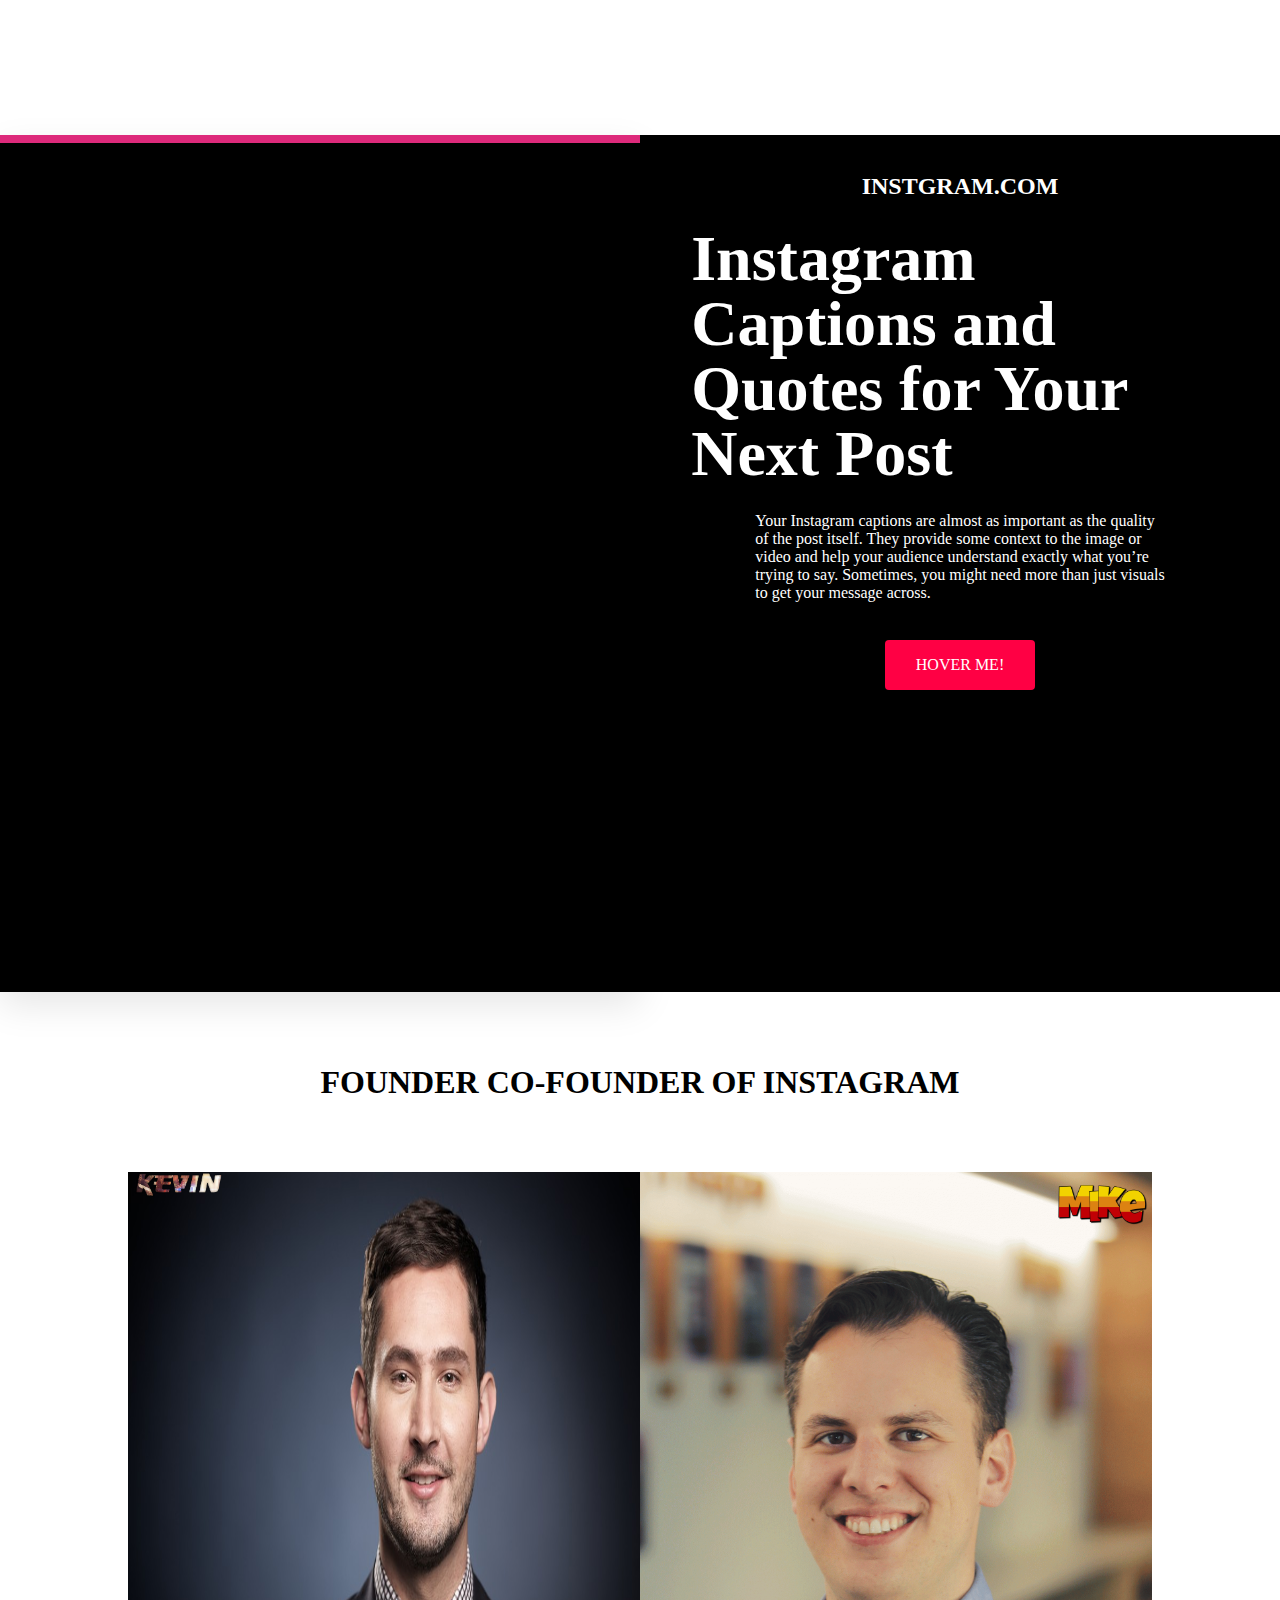
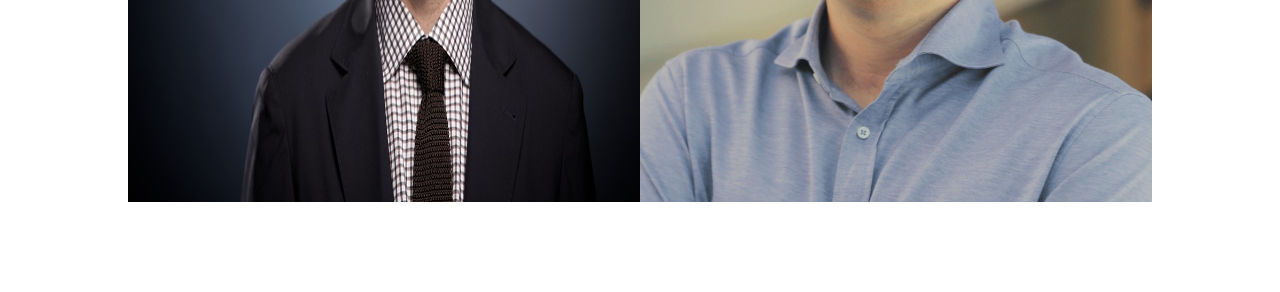
<file: insagram.html>
<!DOCTYPE html>
<html lang="en">
<head>
    <meta charset="UTF-8">
    <meta http-equiv="X-UA-Compatible" content="IE=edge">
    <meta name="viewport" content="width=device-width, initial-scale=1.0">
    <title>Document</title>
    <link rel="stylesheet" href="style.css">
</head>
<body>
    <div class="container-1">
        <div class="left">
            <ul>
                <li style="--clr:#dd2a7b"> <i class="fa fa-instagram" aria-hidden="true"> </i></li>
            </ul>
        </div>
        <div class="right">
            <h3> INSTGRAM.COM</h3>
            <h1>Instagram Captions and Quotes for Your Next Post</h1>
            <p>Your Instagram captions are almost as important as the quality of the post itself. They provide some
                context to the image or video and help your audience understand exactly what you’re trying to say.
                Sometimes, you might need more than just visuals to get your message across. </p>
            <button>HOVER ME!</button>
        </div>
    </div>


    <div class="container-2">
        <div class="content">
            <h1>FOUNDER CO-FOUNDER OF INSTAGRAM </h1>
            <!-- <p>Kevin Systrom & Mike krieger</p> -->
        </div>
        <div class="container-2-child">
            <img class="images" width="100px" src="Mike-designstyle-jungle-m.png" alt="" srcset="">
            <img class="image" width="100px" src="R.png" alt="">
            <div class="left-child">
               
                <img src="f-instagram.jpg" alt="">
            </div>
            <div class="right-child">
                <img src="krieger.gif" alt="">
            </div>
        </div>
    </div>

</body>
</html>
</file>
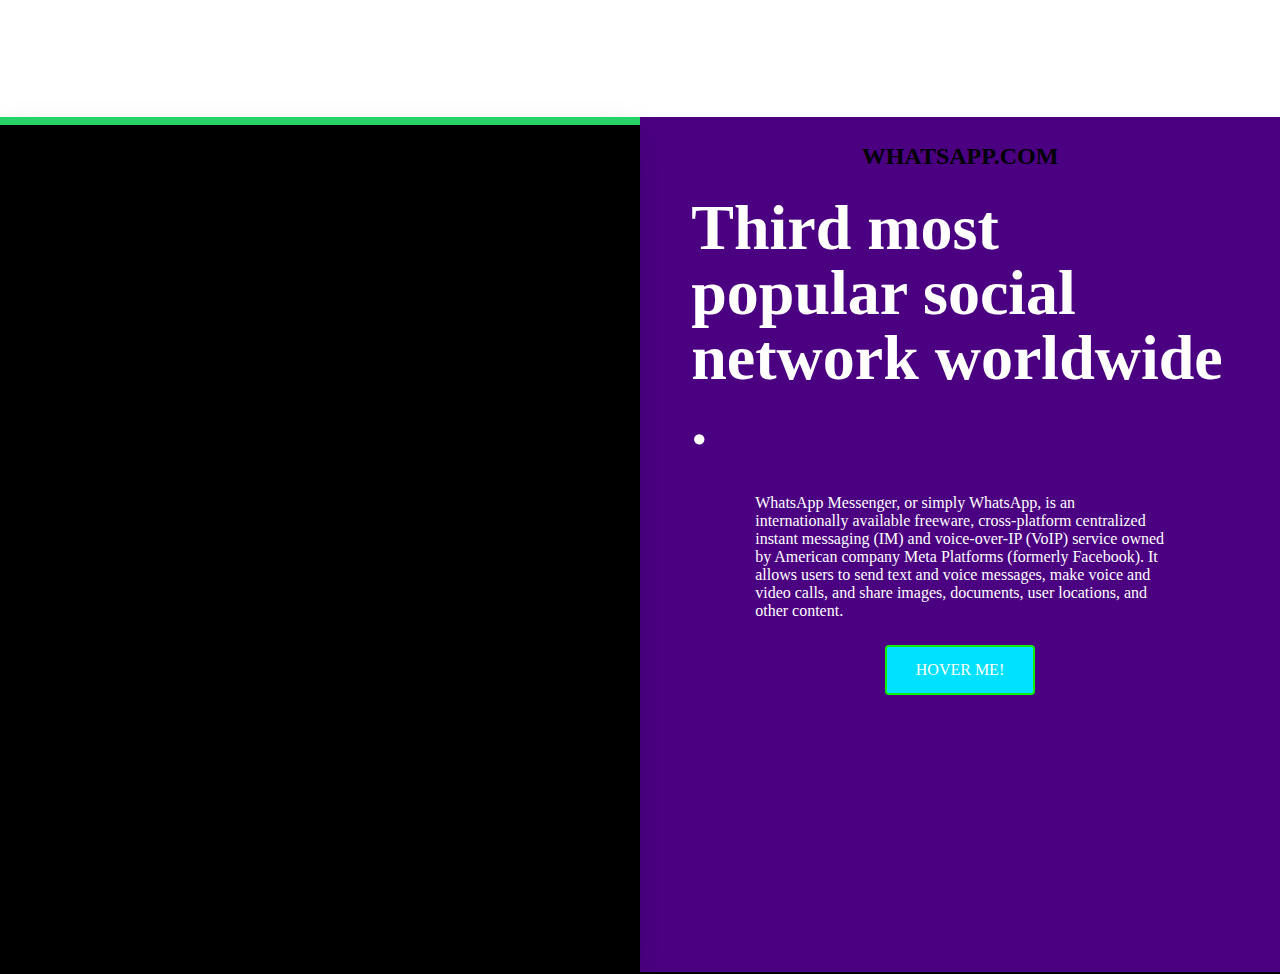
<file: whatsaap.html>
<!DOCTYPE html>
<html lang="en">
<head>
    <meta charset="UTF-8">
    <meta http-equiv="X-UA-Compatible" content="IE=edge">
    <meta name="viewport" content="width=device-width, initial-scale=1.0">
    <title>Document</title>
    <link rel="stylesheet" href="style.css">
</head>
<body>
    <div class="container-5">
        <div class="left-nav">
            <ul>
                <li style="--clr:#25d366" ><i class="fa fa-whatsapp" aria-hidden="true"></i></li> 
            </ul>
        </div>
        <div class="right-nav">
            <h3>WHATSAPP.COM</h3>
            <h1> Third most popular social network worldwide .</h1>
            <p>WhatsApp Messenger, or simply WhatsApp, is an internationally available freeware, cross-platform centralized instant messaging (IM) and voice-over-IP (VoIP) service owned by American company Meta Platforms (formerly Facebook). It allows users to send text and voice messages, make voice and video calls, and share images, documents, user locations, and other content. </p>
            <button>HOVER ME!</button>
        </div>
    </div>
</body>
</html>
</file>
<file: style.css>
*{
    margin: 0;
    padding: 0;
    font-family: "mukta";
}

html,body{
    height: 100%;
    width: 100%;   
}

body{
    /* overflow: hidden; */
}
.container{
    position: fixed;
    /* top: 0;
    left: 0;
    bottom: 0;
    right: 0; */
    z-index: 9999;
    display: flex;
    justify-content: space-around;
    align-items: center;
    height: 15vh;
    width: 100vw;
    background: #18191f;
}

#instagram,
#facebook,
#whatsapp,
#youtube{
    font-size: 4em;
    background-color: #18191f;
    color: white;
    box-shadow: 2px 2px 2px #00000080, 10px 1px 12px #00000080,
          2px 2px 10px #00000080, 2px 2px 3px #00000080, inset 2px 2px 10px #00000080,
          inset 2px 2px 10px #00000080, inset 2px 2px 10px #00000080,
          inset 2px 2px 10px #00000080;
          border-radius: 14px;
          padding: 6px 10px;
          animation: animate 3s linear infinite;
          text-shadow: 0 0 50px #0072ff, 0 0 100px #0072ff, 0 0 150px #0072ff,
          0 0 200px #0072ff;
}

.container a{
    text-decoration: none;
    color: #fff;
    font-size: 1rem;
    box-shadow: 2px 2px 2px red, 10px 1px 12px red,
    2px 2px 10px #00000080, 2px 2px 3px #00000080, inset 2px 2px 10px #00000080,
    inset 2px 2px 10px #00000080, inset 2px 2px 10px #00000080,
    inset 2px 2px 10px #00000080;
    border-radius: 14px;
    padding: 6px 10px;
    animation: animate 3s linear infinite;
    text-shadow: 0 0 50px purple, 0 0 100px purple, 0 0 150px purple,
    0 0 200px purple;
    
}

#instagram{
    animation-delay: 0.5s;
    text-decoration: none;
}
#youtube {
    animation-delay: 0.3s;

}

#whatsapp {
    animation-delay: 0.7s;
}

#facebook {
    animation-delay: 0.1s;
}

@keyframes animate {
    from {
        filter: hue-rotate(0deg);
    }

    to {
        filter: hue-rotate(360deg);
    }
}

#red{
    animation-delay: 0.5s;
}


.container-1{
    position: relative;
    top: 15%;
    border-bottom: 2px solid black;
    display: flex;
    height: 95vh;
    width: 100vw;
    background-color: cadetblue;
}
.left{
    height:95vh ;
    width: 50vw;
}


.left ul{
    position: relative;
    gap: 40px;
    display: flex;
}

.left li{
    position: relative;
    list-style: none;
    height: 95vh;
    width: 50vw;
    box-shadow: 0 15px 35px rgb(0, 0, 0, 0.1);
    display: flex;
    justify-content: center;
    align-items: center;
    background-color: black;
    cursor: pointer;
}


.left ul li .fa{
    font-size: 20em;
    -webkit-text-stroke: 6px var(--clr);
    color: transparent;
}

.left ul li::before{
    content: "";
    position: absolute;
    top: 0;
    left: 0;
    width: 100%;
    height: 0;
    overflow: hidden;
    border-bottom: 8px solid var(--clr);
    transition: 0.5s ease-in-out;
    font-family: fontAwesome;
    text-align: center;
    line-height: 95vh;
    font-size: 20em;
    color: var(--clr);
}

ul li:hover::before{
    height: 100%;
}

ul li:nth-child(1)::before{
    content: '\f16d';
}


.right{
    height:85 ;
    width: 50vw;
    background-color: black;
    display: flex;
    align-items: center;
    flex-direction: column;
    padding: 2vmax 4vmax;
}

.right h1{
    margin-top: 2vmax;
    color: white;
    font-size: 4rem;
    line-height: 65px;
    font-family: "dancing script";
    transition: 0.3s ease-in;
}
.right h1:hover{
    color:  rgb(255,0,68);
    /* background-color: aqua; */
    transform: scale(1);
}

.right h3{
    margin-top: 1vmax;
    color: white;
    text-align: left;
    font-weight: 900;
    font-size: 1.5rem;
    font-family: "mukta";
}

.right p{
    margin-top: 2vmax;
    padding: 0 5vmax;
    font-size: 1rem;
    font-weight: 300;
    color: #fff;
}

.right button{
    margin-top: 3vmax;
    height: 50px;
    width: 150px;
    border: none;
    color: white;
    background-color: rgb(255,0,68);
    border-radius: 4px;
    box-shadow: inset 0 0 0 0  yellow;
    transition: ease-out 0.3s;
    font-size: 1rem;
    outline: none;
}
.right button:hover{
    box-shadow: inset 150px 0 0 0 yellow;
    cursor: pointer;
    color: #000;
}

.container-2{
    position: relative;
    top: 15%;
    bottom: 0;
    height: 100vh;
    width: 100vw;
    /* background-color: cadetblue; */
    /* background-color: red; */
    background-image: url(https://images.pexels.com/photos/531880/pexels-photo-531880.jpeg?auto=compress&cs=tinysrgb&w=1260&h=750&dpr=1);
    background-position: center;
    background-repeat: no-repeat;
    background-size: cover;
}

.content{
    /* background-color: cadetblue; */
    height: 20vh;
    width: 100vw;
   
    display: flex;
    flex-direction: column;
    align-items: center;
    justify-content: center;
 /* background-color: white; */
}
.content p{
    font-size: 1.1rem;
    font-weight: 500;
    text-decoration: underline;
}

.container-2-child{
    position: relative;
    height: 70vh;
    width: 80vw;
    margin: auto;
    /* background-color: #0072ff; */
    display: flex;
}


.container-2-child .image{
    position: absolute;
    top: 25;
    left: 0%;

}

.container-2-child .images{
    position: absolute;
    top: 20;
    right: 0%;

}

.left-child{
    height: 70vh;
    width: 40vw;
}
.left-child img{
    height: 70vh;
    width: 40vw;

}

.right-child{
    height: 70vh;
    width: 40vw;
}
.right-child img{
    height: 70vh;
    width: 40vw;
    object-fit: cover;
}

.container-3{
    position: relative;
    top: 13%;
    display: flex;
    flex-direction: column;
    justify-content: flex-start;
    align-items: center;
    height: 80vh;
    width: 100vw;
    background-color: #94bae8;
}

.container-3 h1{
   
}

.container-3-child{
   margin-top:4vmax ; 
    height: 80vh;
    width: 80vw;
    display: flex;
    justify-content: center;
    align-items: center;
    margin: auto;
    /* background-color: chartreuse; */
}

.card{
    height: 50vh;
    width: 20vw; 
    /* margin-right: 1vmax; */
     /* background-color: aqua;  */
     background-repeat: no-repeat;
     background-size: cover;
     background-position: top;
     transition: 0.2s all ease-in-out;
}
.card:hover{
    /* transform: scale(1.5); */
}

.card-1{
    background-image: url(home\ page.jpg);  
}

.card-2{
    background-image: url(search\ page.jpg); 
}
.card-3{
    background-image: url(reels\ page\ insta.jpg);
}

.card-4{
    background-image: url(notification\ insta.jpg);  
}

.card-5{
    background-image: url(profile\ page\ instag.webp);
}

.container-4{
    position: relative;
    top: 13%;
    padding-top: 4vmax;
    padding-bottom: 2vmax;
    height: 100vh;
    width: 100vw;
    background-color:#8dde8d;
    text-align: center;
}
.container-4 h1{
    /* margin-top: 5vmax; */
}
.content-1{
    height: 70vh;
    width: 80vw;
   
    margin: auto;
    display: flex;
    /* background-color: #000; */
    /* flex-direction: column; */
}
.box{
    position: relative;
    margin-top: 4vmax;
    height: 60vh;
    width: 20vw;
    background-color: rgba(0, 0, 0, 0.5);
    border-radius: 9px;
    /* margin-right: 1vmax; */
}



.box h1{
    font-size: 1.5rem;
    line-height: 32px;
    color: #fff;
}
.box p{
    padding-top: 1vmax;
    font-size: 1rem;
    /* color: #fff; */
}
.box-1{
    /* position: fixed;
    z-index: 5; */
    height:50vh ;
    width: 20vw;
    background-image: url(o1.webp);
    background-position: center;
    background-repeat: no-repeat;
    background-size: cover;
    margin-right: 1vmax;
    color: #000; 
    transition: 0.3 ease-in;  
}
.box-1:hover{
    /* transform: scale(1.3); */

}

.box-2{
    height:50vh ;
    width: 20vw;
    background-image: url(02.webp);
    background-position: center;
    background-repeat: no-repeat;
    background-size: cover;
    margin-right: 1vmax;
   
   
}

.box-3{
    height:50vh ;
    width: 20vw;
    background-image: url(03.webp);
    background-position: center;
    background-repeat: no-repeat;
    background-size: cover;
    margin-right: 1vmax;
    
}

.box-4{
    padding-top: 0;
    height:50vh ;
    width: 20vw;
    background-image: url(04.webp);
    background-position: center;
    background-repeat: no-repeat;
    background-size: cover;
    margin-right: 1vmax;

}


.container-5{
    position: relative;
    top: 13%;
    border-bottom: 2px solid black;
    display: flex;
    height: 95vh;
    width: 100vw;
    background-color: rgb(109, 176, 178);
}
.left-nav{
    height:95vh ;
    width: 50vw;
}


.left-nav ul{
    position: relative;
    gap: 40px;
    display: flex;
}

.left-nav li{
    position: relative;
    list-style: none;
    height: 95vh;
    width: 50vw;
    box-shadow: 0 15px 35px rgb(0, 0, 0, 0.1);
    display: flex;
    justify-content: center;
    align-items: center;
    background-color: black;
    cursor: pointer;
}


.left-nav ul li .fa{
    font-size: 20em;
    -webkit-text-stroke: 8px var(--clr);
    color: transparent;
}

.left-nav ul li::before{
    content: "";
    position: absolute;
    top: 0;
    left: 0;
    width: 100%;
    height: 0;
    overflow: hidden;
    border-bottom: 8px solid var(--clr);
    transition: 0.5s ease-in-out;
    font-family: fontAwesome;
    text-align: center;
    line-height: 95vh;
    font-size: 20em;
    color: var(--clr);
}

.left-nav ul li:hover::before{
    height: 100%;
}

.left-nav ul li:nth-child(1)::before{
    content: '\f232';
}


.right-nav{
    height:85 ;
    width: 50vw;
    background-color: #4B0082;
    display: flex;
    align-items: center;
    flex-direction: column;
    padding: 2vmax 4vmax;
}

.right-nav h1{
    margin-top: 2vmax;
    color: white;
    font-size: 4rem;
    line-height: 65px;
    font-family: "dancing script";
    transition: 0.3s ease-in;
}
.right-nav h1:hover{
    color:  rgb(13, 139, 13);
    /* background-color: aqua; */
    transform: scale(1.1);
}

.right-nav h3{
    text-align: left;
    font-weight: 900;
    font-size: 1.5rem;
    font-family: "mukta";
}

.right-nav p{
    margin-top: 3vmax;
    padding: 0 5vmax;
    font-size: 1rem;
    font-weight: 300;
    color: #fff;
    margin-bottom: 2vmax;
}

.right-nav button{
    font-weight: 500;
    height: 50px;
    width: 150px;
    border: none;
    color: white;
    border: 2px solid rgb(12, 240, 12);
    background-color: rgb(0, 225, 255);
    border-radius: 4px;
    box-shadow: inset 0 0 0 0  rgb(12, 240, 12);
    transition: ease-out 0.3s;
    font-size: 1rem;
    outline: none;
}
.right-nav button:hover{
    border: 2px solid rgb(0, 225, 255);
    box-shadow: inset 150px 0 0 0 rgb(12, 240, 12);
    cursor: pointer;
    color: #000;
}


.container-6{
    position: relative;
    top: 13%;
    height: 100vh;
    width: 100vw;
    background-color: #fff	;
}
.container-6 h1{
    margin-bottom: 3vmax;
    /* margin-top: 1vmax; */
    padding-top: 1vmax;
}

.content-2{
    position: relative;
    background-image: url(whats.jpg);
    background-position: center;
    background-repeat: no-repeat;
    background-size: cover;
    margin-top: 2vmax;
    height: 70vh;
    width: 70vw;
    background-color: aqua;
    margin: auto;
    display: flex;
}

.left-way{
   
    padding-top: 4vmax;
    align-items: center;
    display: flex;
    flex-direction: column;
    height: 80vw;
    width: 28vw;
    padding-left: 1vmax;
    transition: .5s all ease-in-out;
}
.left-way h1{
    line-height: 0px;

}

.left-way:hover{
    color: orangered;
    /* transform: scale(1.1); */
}

.right-way{
    position: absolute;
    top: 2%;
    right: 2%;
    background-image: url(wh\ fo.jpg);
    background-position: right;
    background-repeat: no-repeat;
    background-size: cover;
    height: 30vh;
    width: 15vw;

}

.container-7{
    padding-top: 6vmax;
    position: relative;
    top: 13%;
    height: 100vh;
    width: 100vw;
    background-color: #000;
}

.main{
    height: 80vh;
    width: 80vw;
    margin: auto;
    /* background: radial-gradient(rgb(47,79,79),rgb(47,79,79)); */
    background-image: url(https://images.pexels.com/photos/268966/pexels-photo-268966.jpeg?auto=compress&cs=tinysrgb&w=600);
    background-position: center;
    background-repeat: no-repeat;
    background-size: cover;
    display: flex;
    justify-content: space-around;
    align-items: center;
}
.one{
    height: 400px;
    width: 300px;
    background-color: #fff;
    border-radius: 19px;
    display: flex;
    flex-direction: column;
    justify-content: center;
    align-items: center;
}

.one h2{
    margin-top: 1vmax;
    margin-bottom: 1vmax;
    font-size: 20px;
    font-family: "mukta";
    color: #0072ff;
}
.one p{
    width: 80%;
    text-align: center;
    font-family: "roboto";
    font-size: 15px;
    margin-bottom: 1vmax;
}

.one h5{
    font-size: 20px;
    color: red;
    font-family: "roboto";
    margin-bottom: 1vmax;
}

.one button{
    padding: 8px 15px;
    color: #fff;
    border-radius: 50px;
    background-color: aqua;
    border: none;
    font-weight: 500;
    cursor: pointer;
}
.one button:active{
    transform: scale(.9);
}

.box-5 .image{
    height: 130px;
    width: 130px;
    border-radius: 50%;
    background-image: url(model-1.webp);
    background-position: center;
    background-size: cover;
}

.box-6 .image{
    height: 130px;
    width: 130px;
    border-radius: 50%;
    background-image: url(model-2.webp);
    background-position: top;
    background-size: cover;
}

.box-7 .image{
    height: 130px;
    width: 130px;
    border-radius: 50%;
    background-image: url(model-3.webp);
    background-position: top;
    background-size: cover;
}

.container-8{
    padding-top: 2vmax;
    position: relative;
    top: 13%;
    height: 90vh;
    width: 100vw;
    background-color: rgba(127, 79, 171, 0.908);
    display: flex;
    justify-content: center;
    align-items: center;
    flex-direction: column;
}

.main-1{
    display: flex;
    justify-content: space-around;
    align-items: center;
    height: 80vh;
    width: 80vw;
    background-color: #fff;
    margin: auto;
}

.two{
    transition: 0.3s ease-in-out;
    /* position: relative; */
    /* border-radius: 20px; */
    box-shadow: 5px 15px 20px rgba(0, 0, 0, 0.197);
    /* border: 1px solid rgb(55, 55, 174); */
    height: 400px;
    width: 250px;
    background-color: #fff;
    margin-right: 1vmax;
    cursor: pointer;
    /* transform: rotate(360deg); */
}
.box-8{
    background-image: url(chat-image.jpg);
    background-position: center;
    background-repeat: no-repeat;
    background-size: contain;
    display: flex;
    justify-content: space-between;
    flex-direction: column;
}


.two nav{
    height: 10vh;
    background-color: #105E56;
    color: #fff;
    width: 100%;
    display: flex;
    justify-content: space-between;
    align-items: center;
    /* border-radius: 20px; */
   /* border-top-left-radius: 15px;
   border-top-right-radius: 15px; */
}
.line{
    align-items: center;
    display: flex;
}
.line img{
    border-radius: 50%;
}
.line h5{
    margin-left: .5vmax;
    font-family: "mukta";
}

.line i{
    margin-right: .5vmax;
}

.two nav ul{
    display: flex;
    list-style: none;
}

.two nav ul li{
     /* display: flex; */
    list-style: none; 
    /* margin-right: 1vmax; */
    padding-right: 1vmax;
}


.line-2{
    display: flex;
}

.line-2 input{
    padding: .7vmax 1.1vmax;
    font-size: 1vmax;
    border: none;
}
.line-2 button{
    padding: .9vmax 1.1vmax;
    background-color: #0072ff;
    color: #fff;
    border: none;
}


.overlay{
    height: 100%;
    width: 100%;
    background-color: blue;
}
.cross{
    height: 100%;
    width: 100%;
    background-color: #105E56;
}

.container-10{
    position: relative;
    top: 13%;
    height: 100vh;
    width: 100vw;
    background-color: yellowgreen;
    display: flex;
    justify-content: center;
    align-items: center;
}

.box-9{
    /* position: relative; */
    display: flex;
    height: 80vh;
    width: 80vw;
    background-color: #fff;
    border-radius: 20px;
}
.box-left{
    position: relative;
    /* padding: 1vmax 0  2vmax 2vmax; */
    width: 50%;
    height: 100%;
    background-image: url(radios.webp);
    background-position: center;
    background-size: cover;
}
.box-left p{
    padding: 2vmax 2vmax;
    color: #fff;
    font-weight: 500;
    font-size: 1.2rem;
}

.box-left img{
    position: absolute;
    top: 0;
    left: 0;
    transform: translateX(-150%);
    transition: 0.3s all ease-in;
    height: 85%;
    width: 100%; 
}
.box-left button{
    position: absolute;
    bottom: 1.5%;
    left: 25%;
    border-radius: 9px;
    border: none;
    background-color:rgb(0,255,255) ;
    border: 3px solid rgb(0,255,255);
    transition: 0.3s ease-in;
    color: #fff;
    font-size: 20px;
    height: 50px;
    width: 200px;
    outline: none;
    cursor: pointer;
}

.box-left button:hover{
    color: #000;
}

.box-right{
    width: 50%;
    height: 100%;
    background-image: url(whatsapp\ -main.png);
    background-position: center;
    background-size: contain;
    background-repeat: no-repeat;
    
}


.box-right img{
    position: absolute;
    top: 0;
    left: 0;
    transform: translateX(-150%);
    transition: 0.3s all ease-in;
    height: 85%;
    width: 100%; 
}
</file>
